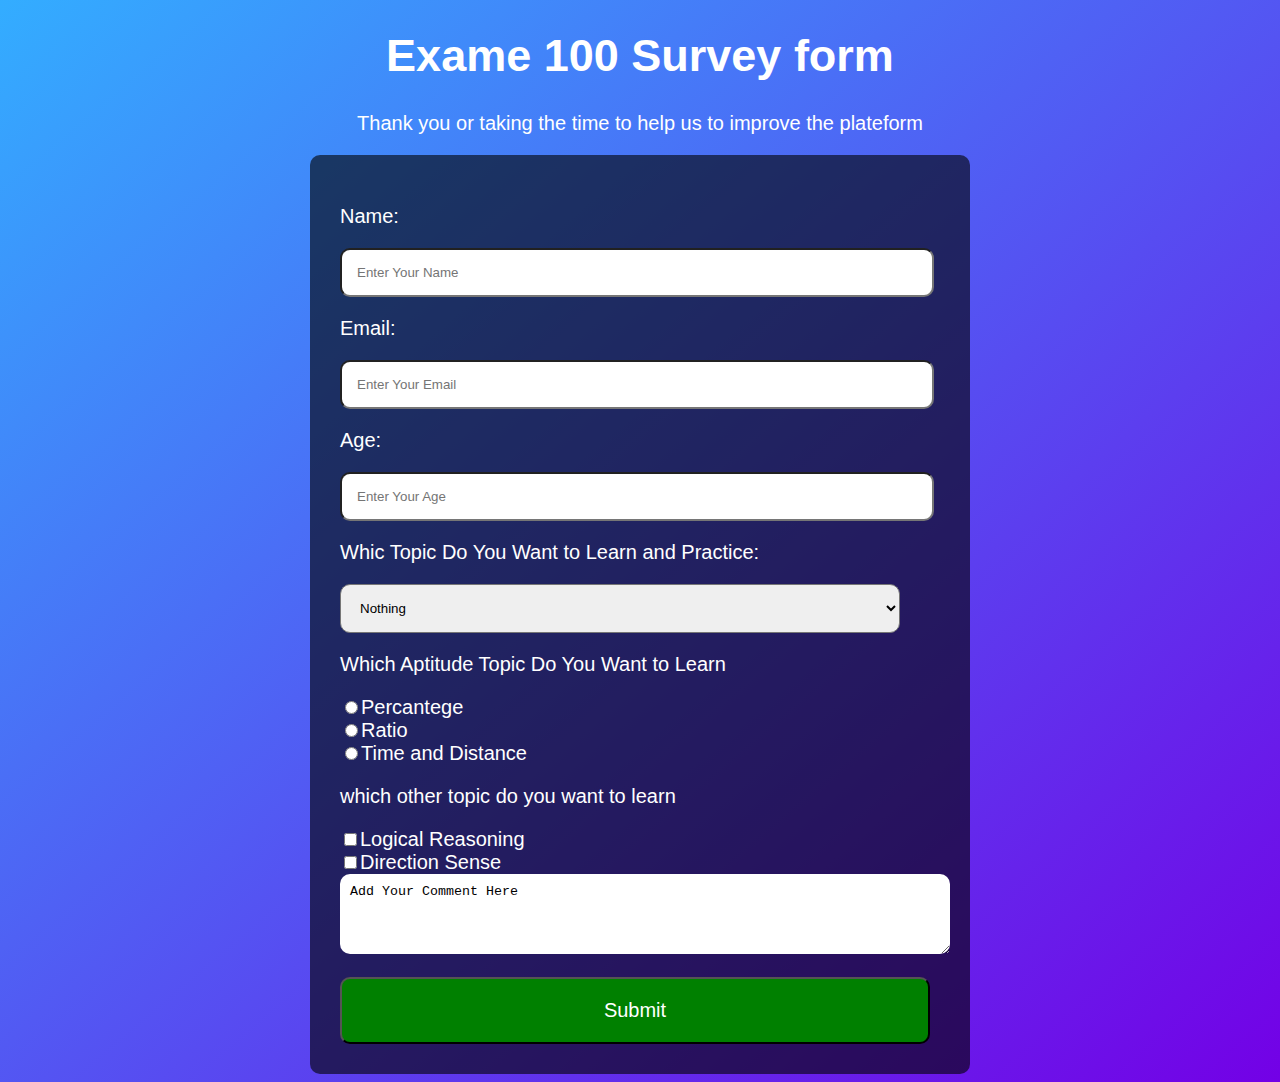
<file: index.html>
<!DOCTYPE html>
<html>
    
        <link rel="stylesheet" type="text/css" href="index.css">
    
      <h1 id="title">Exame 100 Survey form</h1>
      <p id="description">Thank you or taking the time to help us to improve the plateform </p>
    
    
    <div id="body">
        <form id="survey-form">
            <label id="name-label" for="mane"><p>
              Name:
            </p>
        </label>
        <input id="name" type="text" placeholder="Enter Your Name" required>
        <label id="email-label" for="email">
            <p>Email:</p>
           
        </label>
        <input id="email" type="text" placeholder="Enter Your Email" required>
        <label id="number-label" for="number">
            <p>Age:</p>
        </label>
        <input id="number" type="text"placeholder="Enter Your Age" min="12" max="50"required>

        <p>Whic Topic Do You Want to Learn and Practice:</p>
        <select name="Topics" id="dropdown">
            <option value="default">Nothing</option>
            <option value="Aptitude">Aptitude</option>
            <option value="Current Affairs">Current Affairs</option>
            <option value="English">English</option>
            <option value="Science and Technology">Science and Technology</option>
            <option value="History">History</option>
            <option value="Reasoning">Rreasonong</option>

        </select>
        <p>Which Aptitude Topic Do You Want to Learn</p>

        <input type="radio"name="Topic" value="1">Percantege</input>
          <br>
        <input type="radio"name="topic" value="2">Ratio</input>
        <br>
        <input type="radio" name="topic" value="3">Time and Distance</input><br>

        <p>which other topic do you want to learn</p>
        <input type="checkbox" name="concept" value="1">Logical Reasoning</input><br>
        <input type="checkbox" name="concept" value="2">Direction Sense</input ><br>

        <textarea id="comment"rows="4" cols="40">Add Your Comment Here</textarea> <br>
        <input id="submit" type="submit" value="Submit">


        </form>
    </div>
    


    
</html>
</file>
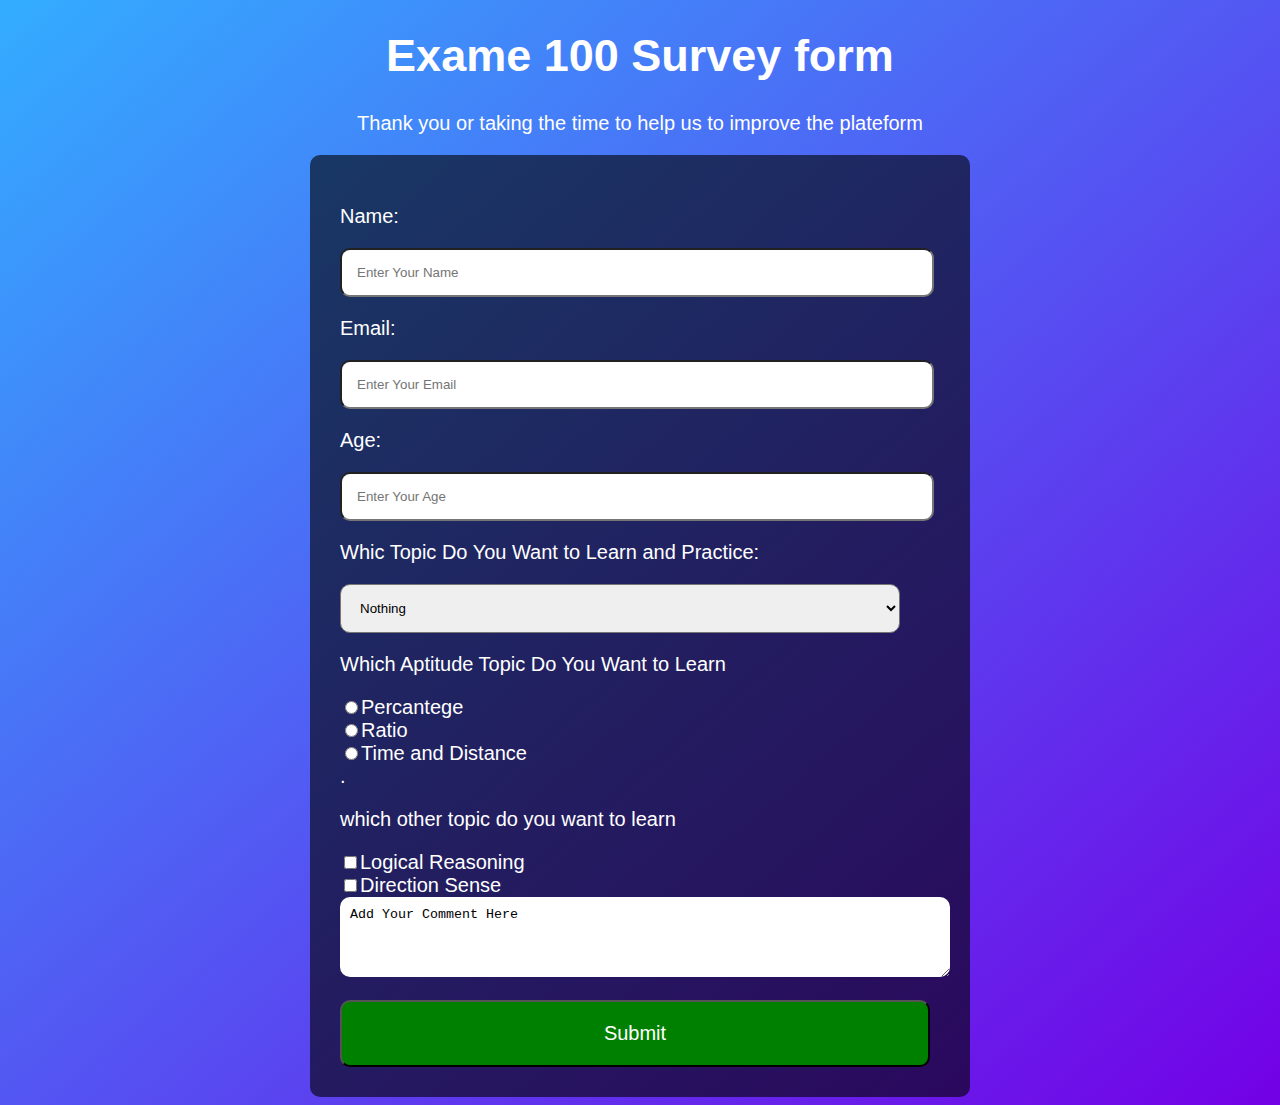
<file: survey_form.html>
<!DOCTYPE html>
<html>
    
        <link rel="stylesheet" type="text/css" href="survey_form.css">
    
      <h1 id="title">Exame 100 Survey form</h1>
      <p id="description">Thank you or taking the time to help us to improve the plateform </p>
    
    
    <div id="body">
        <form id="survey-form">
            <label id="name-label" for="mane"><p>
              Name:
            </p>
        </label>
        <input id="name" type="text" placeholder="Enter Your Name" required>
        <label id="email-label" for="email">
            <p>Email:</p>
           
        </label>
        <input id="email" type="text" placeholder="Enter Your Email" required>
        <label id="number-label" for="number">
            <p>Age:</p>
        </label>
        <input id="number" type="text"placeholder="Enter Your Age" min="12" max="50"required>

        <p>Whic Topic Do You Want to Learn and Practice:</p>
        <select name="Topics" id="dropdown">
            <option value="default">Nothing</option>
            <option value="Aptitude">Aptitude</option>
            <option value="Current Affairs">Current Affairs</option>
            <option value="English">English</option>
            <option value="Science and Technology">Science and Technology</option>
            <option value="History">History</option>
            <option value="Reasoning">Rreasonong</option>

        </select>
        <p>Which Aptitude Topic Do You Want to Learn</p>

        <input type="radio"name="Topic" value="1">Percantege</input>
          <br>
        <input type="radio"name="topic" value="2">Ratio</input>
        <br>
        <input type="radio" name="topic" value="3">Time and Distance</input><br>

        .<p>which other topic do you want to learn</p>
        <input type="checkbox" name="concept" value="1">Logical Reasoning</input><br>
        <input type="checkbox" name="concept" value="2">Direction Sense</input ><br>

        <textarea id="comment"rows="4" cols="40">Add Your Comment Here</textarea> <br>
        <input id="submit" type="submit" value="Submit">


        </form>
    </div>
    


    
</html>
</file>
<file: index.css>
body{
    text-align: center;
    font-family: sans-serif;
    background-image: linear-gradient(to bottom right,#33adff,#7300e6);
    color: white;

}
#title{
    font-size: 45px;
}
#description{
    font-size: 20px;
}
#body{
    width: 600px;
    padding:30px;
    margin: auto;
    border-radius: 10px;
    text-align: left;
    background-color: rgb(0, 0, 0,0.6);
    font-size: 20px;
    color: white;
}
#name{
    width: 560px;
    padding: 15px;
    border-radius: 10px;
}
#email{
    width: 560px;
    padding: 15px;
    border-radius: 10px;

}
#number{
    width:560px;
    padding:15px;
    border-radius:10px;
  }
  #dropdown{
    width:560px;
    padding:15px;
    border-radius:10px;
  }
  #comment{
    width:590px;
    padding:10px;
    border-radius:10px;
    border:none;
    
  }
#submit{
    width: 590px;
    padding: 20px;
    font-size:20px;
    border-radius: 10px;
    margin-top: 3%;
    color: white;
    background-color: green;
}
</file>
<file: survey_form.css>
body{
    text-align: center;
    font-family: sans-serif;
    background-image: linear-gradient(to bottom right,#33adff,#7300e6);
    color: white;

}
#title{
    font-size: 45px;
}
#description{
    font-size: 20px;
}
#body{
    width: 600px;
    padding:30px;
    margin: auto;
    border-radius: 10px;
    text-align: left;
    background-color: rgb(0, 0, 0,0.6);
    font-size: 20px;
    color: white;
}
#name{
    width: 560px;
    padding: 15px;
    border-radius: 10px;
}
#email{
    width: 560px;
    padding: 15px;
    border-radius: 10px;

}
#number{
    width:560px;
    padding:15px;
    border-radius:10px;
  }
  #dropdown{
    width:560px;
    padding:15px;
    border-radius:10px;
  }
  #comment{
    width:590px;
    padding:10px;
    border-radius:10px;
    border:none;
    
  }
#submit{
    width: 590px;
    padding: 20px;
    font-size:20px;
    border-radius: 10px;
    margin-top: 3%;
    color: white;
    background-color: green;
}
</file>
